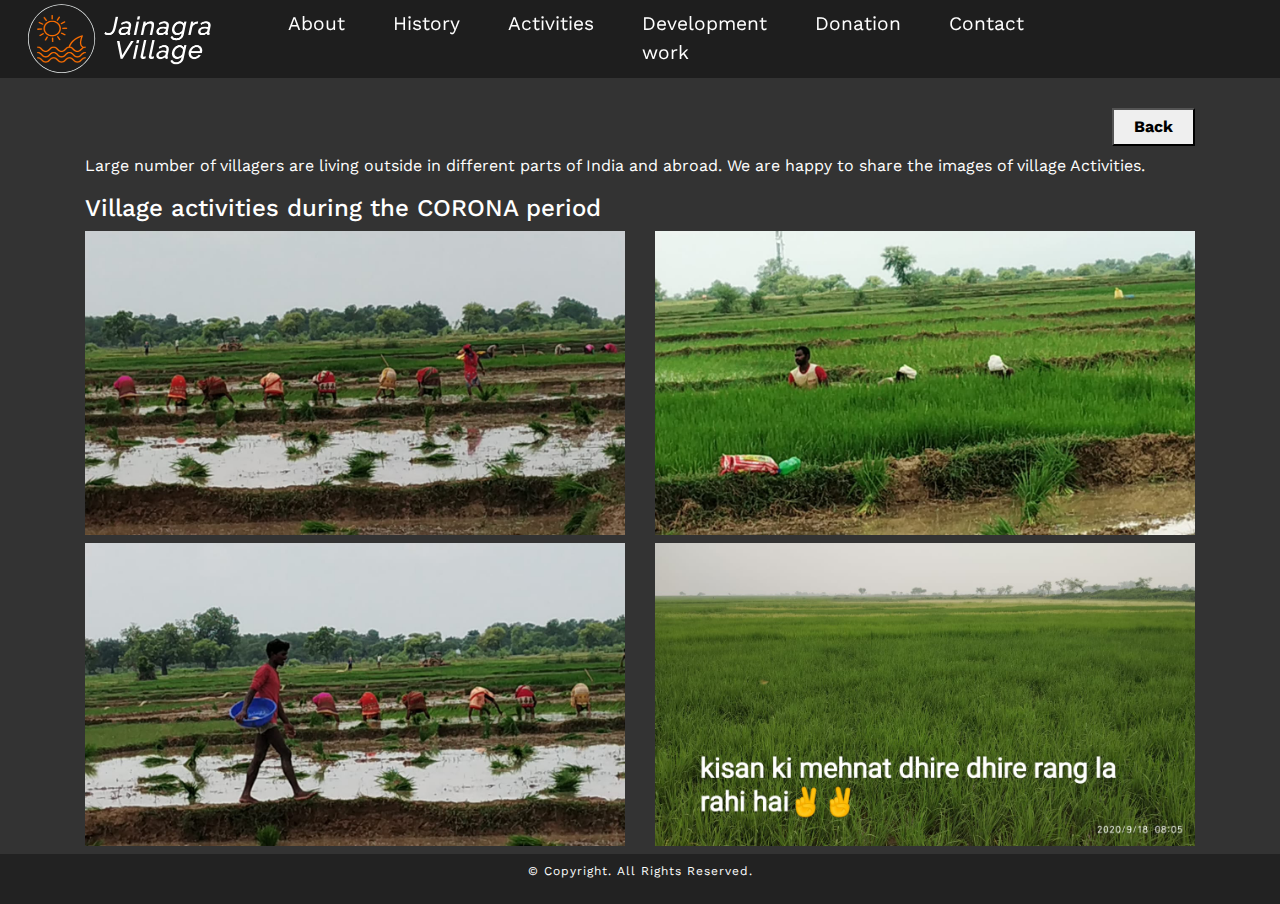
<file: activity.html>
<!DOCTYPE html>
<html lang="en">

<head>
  <title>Jainagra Village - Activities</title>
  <meta charset="utf-8" />
  <meta name="viewport" content="width=device-width, initial-scale=1" />
  <link rel="stylesheet" href="https://maxcdn.bootstrapcdn.com/bootstrap/4.3.1/css/bootstrap.min.css" />
  <link rel="stylesheet" href="style1.css" />
  <!-- fontawesome cdn -->
  <link rel="stylesheet" href="https://stackpath.bootstrapcdn.com/font-awesome/4.7.0/css/font-awesome.min.css"
    integrity="sha384-wvfXpqpZZVQGK6TAh5PVlGOfQNHSoD2xbE+QkPxCAFlNEevoEH3Sl0sibVcOQVnN" crossorigin="anonymous">

  <style></style>
</head>

<body>
  <header>
    <a href="index.html">
      <img src="images/jainagra-logo.png" alt="" width="200px">
    </a>
    <input type="checkbox" id="nav-toggle" class="nav-toggle" />
    <nav>
      <ul>
        <li><a href="about.html">About</a></li>
        <li><a href="#">History</a></li>
        <li><a href="activity.html">Activities</a></li>
        <li><a href="develop.html">Development work</a></li>
        <li><a href="#">Donation</a></li>
        <li><a href="#contact">Contact</a></li>
      </ul>
    </nav>
    <label for="nav-toggle" class="nav-toggle-label">
      <span></span>
    </label>
  </header>
  <div class="content">
    <div class="container text-white">
      <h1 style="height: 100px;"></h1>
      <div class="back text-right mb-2">
        <a href="index.html"><button style="padding: 5px 20px; font-weight: bold;">Back</button></a>
      </div>

      <p class="mb-3">Large number of villagers are living outside in different parts of India and abroad. We are happy
        to share the images of village Activities. </p>
      <h4>Village activities during the CORONA period</h4>



      <div class="row">
        <div class="col-md-6 mb-2">
          <img src="images/act1.jpg" alt="" width="100%">


        </div>
        <div class="col-md-6 mb-2">
          <img src="images/act2.jpg" alt="" width="100%">

        </div>
      </div>

      <div class="row">
        <div class="col-md-6 mb-2">
          <img src="images/act3.jpg" alt="" width="100%">


        </div>
        <div class="col-md-6 mb-2">
          <img src="images/act4.jpg" alt="" width="100%">


        </div>
      </div>


    </div>

  </div>


  <footer class="text-center text-white p-2 " style="font-size: 12px; letter-spacing: 1px; ">
    <p>&copy; Copyright. All Rights Reserved. </p>
  </footer>

  </div>

  <!-- //////////js link////////// -->
  <script src="https://ajax.googleapis.com/ajax/libs/jquery/3.4.1/jquery.min.js"></script>
  <script src="https://cdnjs.cloudflare.com/ajax/libs/popper.js/1.14.7/umd/popper.min.js"></script>
  <script src="https://maxcdn.bootstrapcdn.com/bootstrap/4.3.1/js/bootstrap.min.js"></script>
  <!-- /////////jquery cdn////////// -->
</body>

</html>
</file>
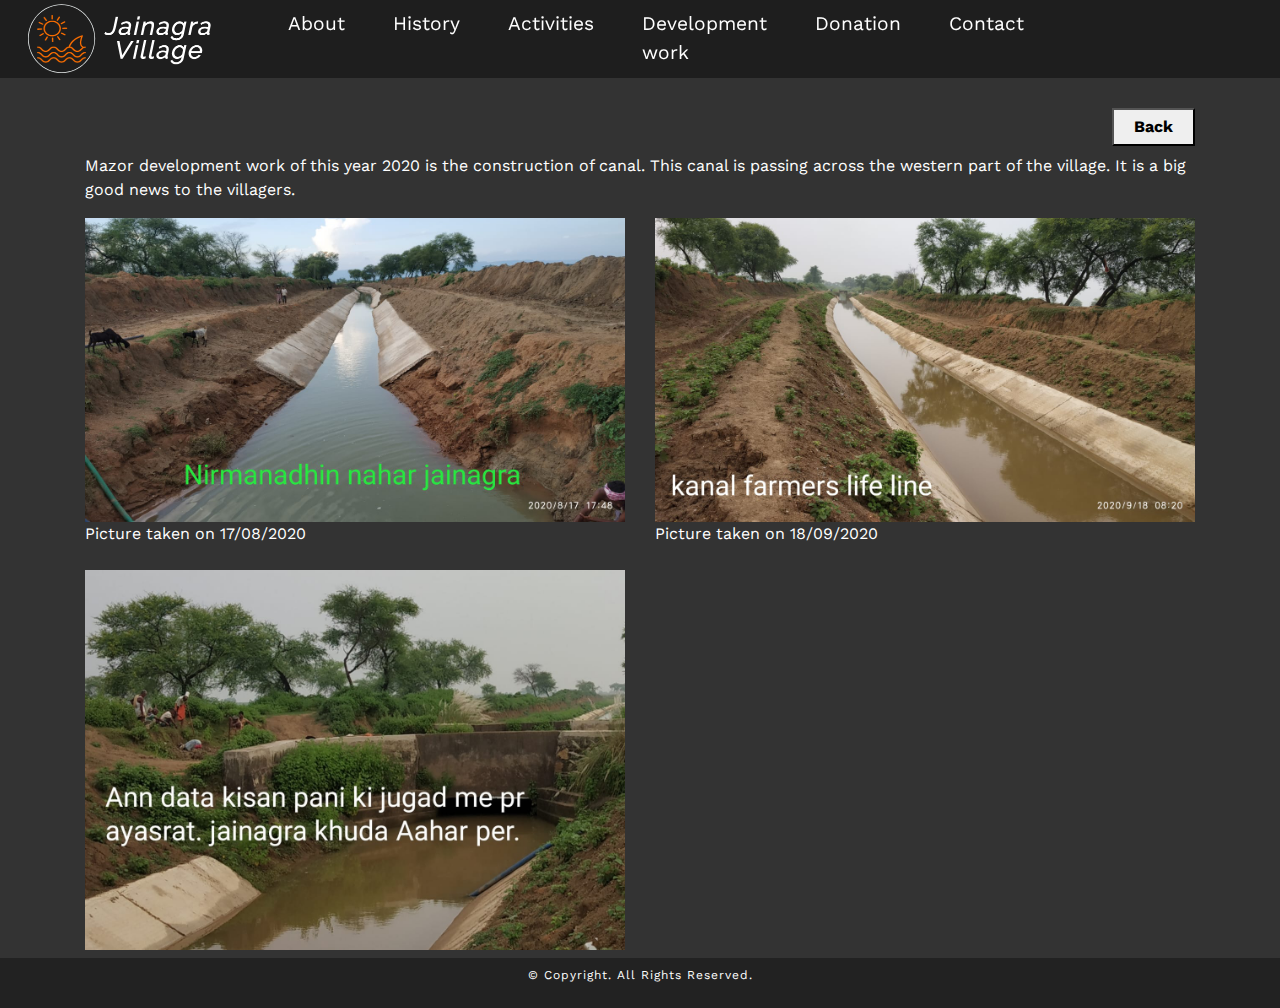
<file: develop.html>
<!DOCTYPE html>
<html lang="en">

<head>
  <title>Jainagra Village - Development work</title>
  <meta charset="utf-8" />
  <meta name="viewport" content="width=device-width, initial-scale=1" />
  <link rel="stylesheet" href="https://maxcdn.bootstrapcdn.com/bootstrap/4.3.1/css/bootstrap.min.css" />
  <link rel="stylesheet" href="style1.css" />
  <!-- fontawesome cdn -->
  <link rel="stylesheet" href="https://stackpath.bootstrapcdn.com/font-awesome/4.7.0/css/font-awesome.min.css"
    integrity="sha384-wvfXpqpZZVQGK6TAh5PVlGOfQNHSoD2xbE+QkPxCAFlNEevoEH3Sl0sibVcOQVnN" crossorigin="anonymous">

  <style></style>
</head>

<body>
  <header>
    <a href="index.html">
      <img src="images/jainagra-logo.png" alt="" width="200px">
    </a>
    <input type="checkbox" id="nav-toggle" class="nav-toggle" />
    <nav>
      <ul>
        <li><a href="about.html">About</a></li>
        <li><a href="#">History</a></li>
        <li><a href="activity.html">Activities</a></li>
        <li><a href="develop.html">Development work</a></li>
        <li><a href="#">Donation</a></li>
        <li><a href="#contact">Contact</a></li>
      </ul>
    </nav>
    <label for="nav-toggle" class="nav-toggle-label">
      <span></span>
    </label>
  </header>
  <div class="content">
    <div class="container text-white">
      <h1 style="height: 100px;"></h1>
      <div class="back text-right mb-2">
        <a href="index.html"><button style="padding: 5px 20px; font-weight: bold;">Back</button></a>
      </div>

      <p>Mazor development work of this year 2020 is the construction of canal. This canal is passing across the western
        part of the village. It is a big good news to the villagers. </p>

      <div class="row">
        <div class="col-md-6 mb-2">
          <img src="images/d.jpg" alt="" width="100%">
          <p>Picture taken on 17/08/2020</p>

        </div>
        <div class="col-md-6 mb-2">
          <img src="images/d2.jpg" alt="" width="100%">
          <p>Picture taken on 18/09/2020</p>
        </div>
      </div>

      <div class="row">
        <div class="col-md-6 mb-2">
          <img src="images/d1.jpg" alt="" width="100%">


        </div>
        <div class="col-md-6 mb-2">

        </div>
      </div>


    </div>

  </div>


  <footer class="text-center text-white p-2 " style="font-size: 12px; letter-spacing: 1px; ">
    <p>&copy; Copyright. All Rights Reserved. </p>
  </footer>

  </div>

  <!-- //////////js link////////// -->
  <script src="https://ajax.googleapis.com/ajax/libs/jquery/3.4.1/jquery.min.js"></script>
  <script src="https://cdnjs.cloudflare.com/ajax/libs/popper.js/1.14.7/umd/popper.min.js"></script>
  <script src="https://maxcdn.bootstrapcdn.com/bootstrap/4.3.1/js/bootstrap.min.js"></script>
  <!-- /////////jquery cdn////////// -->
</body>

</html>
</file>
<file: style1.css>
@import url("https://fonts.googleapis.com/css?family=Work+Sans:300,600");

:root {
  --background: rgba(0, 214, 170, 0.85);
}

*,
*::before,
*::after {
  box-sizing: border-box;
}

html {
  scroll-behavior: smooth;
}

/* window.scrollBy {
  top: 100;
  left: 0;
  behavior: "smooth";
} */

body {
  margin: 0;
  background: #222;
  font-family: "Work Sans", sans-serif;
  font-weight: 400;
}



.content {
  /* height: 200vh; */
  /* background-image: url(//unsplash.it/1000/1000); */

  background-color: #333;
  background-blend-mode: multiply;
  /* background-size: cover; */
  display: grid;
  /* place-items: center; */
}

/* navigation styles start here */

header {
  /* background: var(--background); */
  background: rgba(0, 0, 0, 0.4);
  text-align: center;
  position: fixed;
  z-index: 999;
  width: 100%;

}

section.subheader {
  display: none;
  position: relative;
}

.btn-subheader {
  position: absolute;
  bottom: 10%;
  right: 10%;
}

.btn-subheader a button {
  padding: 5px 25px;
  margin-right: 10px;
  border: 2px solid goldenrod;
  border-radius: 20px;
  font-size: 20px;
}

.btn-subheader a button:hover {
  border: 2px solid white;
}

/* responsive subheader */
section.subheader-resp {
  position: relative;
  display: block;
}

.btn-subheader-resp {
  position: absolute;
  bottom: 2%;
  right: 2%;
}

.btn-subheader-resp a button {
  padding: 5px 25px;
  margin-right: 10px;
  border: 2px solid goldenrod;
  border-radius: 20px;
  font-size: 14px;
}

.btn-subheader-resp a button:hover {
  border: 2px solid white;
}

.down-arrow {
  position: fixed;
  cursor: pointer;
  z-index: 99;
}

/* changed this from the tutorial video to
   allow it to gain focus, making it tabbable */
.nav-toggle {
  position: absolute !important;
  top: -9999px !important;
  left: -9999px !important;
}

.nav-toggle:focus~.nav-toggle-label {
  outline: 3px solid rgba(lightblue, 0.75);
}

.nav-toggle-label {
  position: absolute;
  top: 0;
  left: 0;
  margin-left: 1em;
  height: 100%;
  display: flex;
  align-items: center;
}

.nav-toggle-label span,
.nav-toggle-label span::before,
.nav-toggle-label span::after {
  display: block;
  background: white;
  height: 2px;
  width: 2em;
  border-radius: 2px;
  position: relative;
}

.nav-toggle-label span::before,
.nav-toggle-label span::after {
  content: "";
  position: absolute;
}

.nav-toggle-label span::before {
  bottom: 7px;
}

.nav-toggle-label span::after {
  top: 7px;
}

nav {
  position: absolute;
  text-align: left;
  top: 100%;
  left: 0;
  /* background: var(--background); */
  background-color: rgba(0, 0, 0, 0.4);
  width: 100%;
  transform: scale(1, 0);
  transform-origin: top;
  transition: transform 400ms ease-in-out;
}

nav ul {
  margin: 0;
  padding: 0;
  list-style: none;
}

nav li {
  margin-bottom: 1em;
  margin-left: 1em;
}

nav a {
  color: white;
  text-decoration: none;
  font-size: 1.2rem;
  /* text-transform: uppercase; */
  opacity: 0;
  transition: opacity 150ms ease-in-out;
}

nav a:hover {
  color: rgb(243, 245, 158);
}

.nav-toggle:checked~nav {
  transform: scale(1, 1);
}

.nav-toggle:checked~nav a {
  opacity: 1;
  transition: opacity 250ms ease-in-out 250ms;
}

/* content */

h1,
h3 {
  color: white;
  text-align: center;
}

.social-icon {
  justify-content: space-between;
  width: 70%;
}

@media screen and (min-width: 800px) {
  .nav-toggle-label {
    display: none;
  }

  header {
    display: grid;
    grid-template-columns: 1fr auto minmax(600px, 3fr) 1fr;
  }

  .logo {
    grid-column: 2 / 3;
  }

  nav {
    position: relative;
    text-align: left;
    transition: none;
    transform: scale(1, 1);
    background: none;
    top: initial;
    left: initial;
    /* end Edge support stuff */

    grid-column: 3 / 4;
    display: flex;
    justify-content: flex-end;
    align-items: center;
  }

  nav ul {
    display: flex;
  }

  nav li {
    margin-left: 3em;
    margin-bottom: 0;
  }

  nav a {
    opacity: 1;
    position: relative;
  }

  nav a::before {
    content: "";
    display: block;
    height: 5px;
    background: black;
    position: absolute;
    top: -0.75em;
    left: 0;
    right: 0;
    transform: scale(0, 1);
    transition: transform ease-in-out 250ms;
  }

  nav a:hover::before {
    transform: scale(1, 1);
  }

  section.subheader {
    display: block;
  }

  section.subheader-resp {
    display: none;
  }
}
</file>
